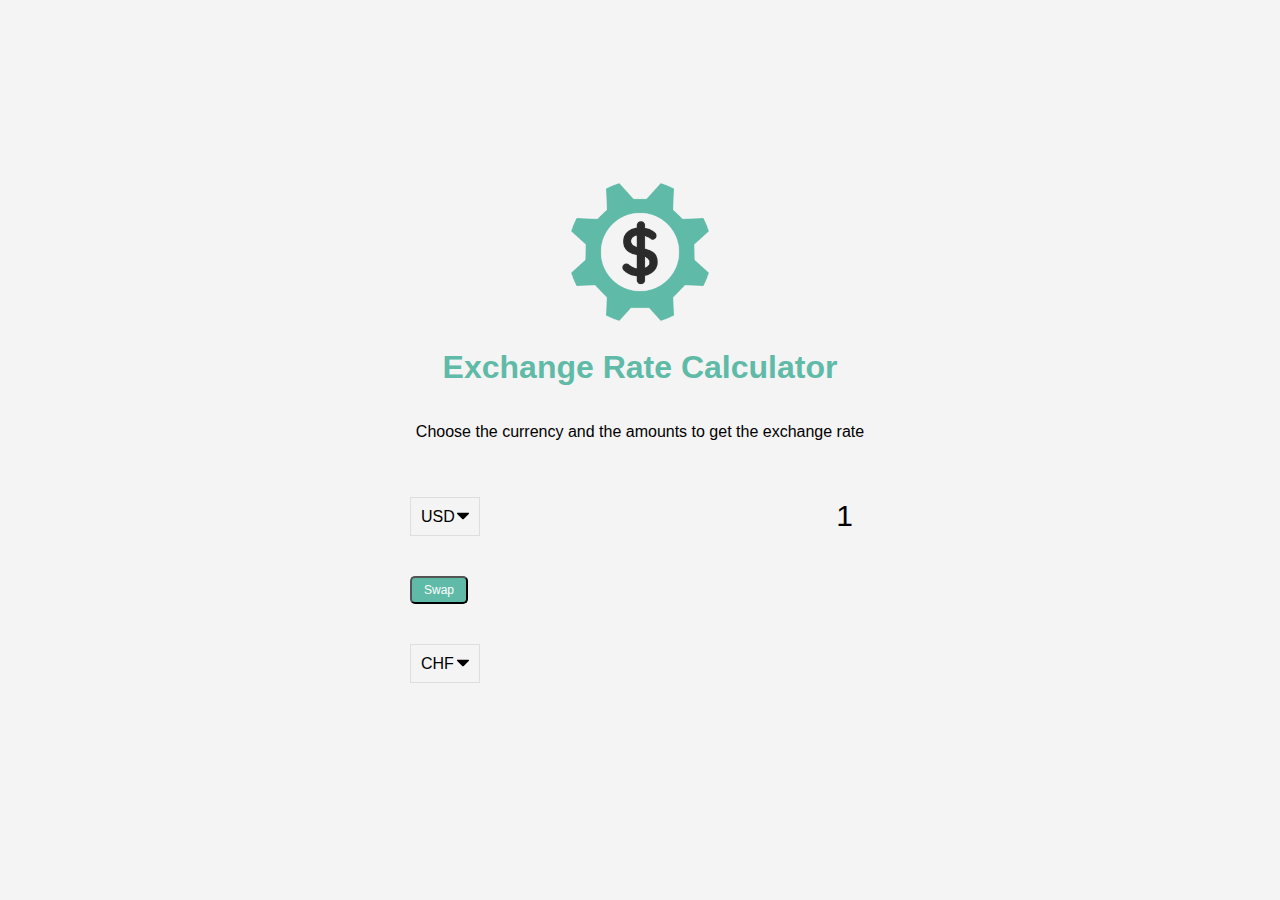
<file: Exchange-money/index.html>
<!DOCTYPE html>
<html lang="en">
	<head>
		<meta charset="UTF-8" />
		<meta name="viewport" content="width=device-width, initial-scale=1.0" />
		<link href="./style.css" rel="stylesheet" />
		<title>Exchange Rate Calculator</title>
	</head>
	<body>
		<img src="img/money.png" alt="" class="money-img" />
		<h1>Exchange Rate Calculator</h1>
		<p>Choose the currency and the amounts to get the exchange rate</p>

		<div class="container">
			<div class="currency">
				<select id="currency-one">
					<option value="AED">AED</option>
					<option value="ARS">ARS</option>
					<option value="AUD">AUD</option>
					<option value="BGN">BGN</option>
					<option value="BRL">BRL</option>
					<option value="BSD">BSD</option>
					<option value="CAD">CAD</option>
					<option value="CHF">CHF</option>
					<option value="CLP">CLP</option>
					<option value="CNY">CNY</option>
					<option value="COP">COP</option>
					<option value="CZK">CZK</option>
					<option value="DKK">DKK</option>
					<option value="DOP">DOP</option>
					<option value="EGP">EGP</option>
					<option value="EUR">EUR</option>
					<option value="FJD">FJD</option>
					<option value="GBP">GBP</option>
					<option value="GTQ">GTQ</option>
					<option value="HKD">HKD</option>
					<option value="HRK">HRK</option>
					<option value="HUF">HUF</option>
					<option value="IDR">IDR</option>
					<option value="ILS">ILS</option>
					<option value="INR">INR</option>
					<option value="ISK">ISK</option>
					<option value="JPY">JPY</option>
					<option value="KRW">KRW</option>
					<option value="KZT">KZT</option>
					<option value="MXN">MXN</option>
					<option value="MYR">MYR</option>
					<option value="NOK">NOK</option>
					<option value="NZD">NZD</option>
					<option value="PAB">PAB</option>
					<option value="PEN">PEN</option>
					<option value="PHP">PHP</option>
					<option value="PKR">PKR</option>
					<option value="PLN">PLN</option>
					<option value="PYG">PYG</option>
					<option value="RON">RON</option>
					<option value="RUB">RUB</option>
					<option value="SAR">SAR</option>
					<option value="SEK">SEK</option>
					<option value="SGD">SGD</option>
					<option value="THB">THB</option>
					<option value="TRY">TRY</option>
					<option value="TWD">TWD</option>
					<option value="UAH">UAH</option>
					<option value="USD" selected="">USD</option>
					<option value="UYU">UYU</option>
					<option value="VND">VND</option>
					<option value="ZAR">ZAR</option>
				</select>
				<input type="number" id="amount-one" value="1" />
			</div>

			<div class="swat-rate-container">
				<button class="btn" id="rate">
					Swap
				</button>
				<div class="rate" id="rate"> </div>
			</div>

			<div class="currency">
				<select id="currency-two">
					<option value="AED">AED</option>
					<option value="ARS">ARS</option>
					<option value="AUD">AUD</option>
					<option value="BGN">BGN</option>
					<option value="BRL">BRL</option>
					<option value="BSD">BSD</option>
					<option value="CAD">CAD</option>
					<option value="CHF" selected>CHF</option>
					<option value="CLP">CLP</option>
					<option value="CNY">CNY</option>
					<option value="COP">COP</option>
					<option value="CZK">CZK</option>
					<option value="DKK">DKK</option>
					<option value="DOP">DOP</option>
					<option value="EGP">EGP</option>
					<option value="EUR">EUR</option>
					<option value="FJD">FJD</option>
					<option value="GBP">GBP</option>
					<option value="GTQ">GTQ</option>
					<option value="HKD">HKD</option>
					<option value="HRK">HRK</option>
					<option value="HUF">HUF</option>
					<option value="IDR">IDR</option>
					<option value="ILS">ILS</option>
					<option value="INR">INR</option>
					<option value="ISK">ISK</option>
					<option value="JPY">JPY</option>
					<option value="KRW">KRW</option>
					<option value="KZT">KZT</option>
					<option value="MXN">MXN</option>
					<option value="MYR">MYR</option>
					<option value="NOK">NOK</option>
					<option value="NZD">NZD</option>
					<option value="PAB">PAB</option>
					<option value="PEN">PEN</option>
					<option value="PHP">PHP</option>
					<option value="PKR">PKR</option>
					<option value="PLN">PLN</option>
					<option value="PYG">PYG</option>
					<option value="RON">RON</option>
					<option value="RUB">RUB</option>
					<option value="SAR">SAR</option>
					<option value="SEK">SEK</option>
					<option value="SGD">SGD</option>
					<option value="THB">THB</option>
					<option value="TRY">TRY</option>
					<option value="TWD">TWD</option>
					<option value="UAH">UAH</option>
					<option value="USD">USD</option>
					<option value="UYU">UYU</option>
					<option value="VND">VND</option>
					<option value="ZAR">ZAR</option>
				</select>
				<input type="number" id="amount-two" />
			</div>
		</div>

		<script src="./script.js"></script>
	</body>
</html>
</file>
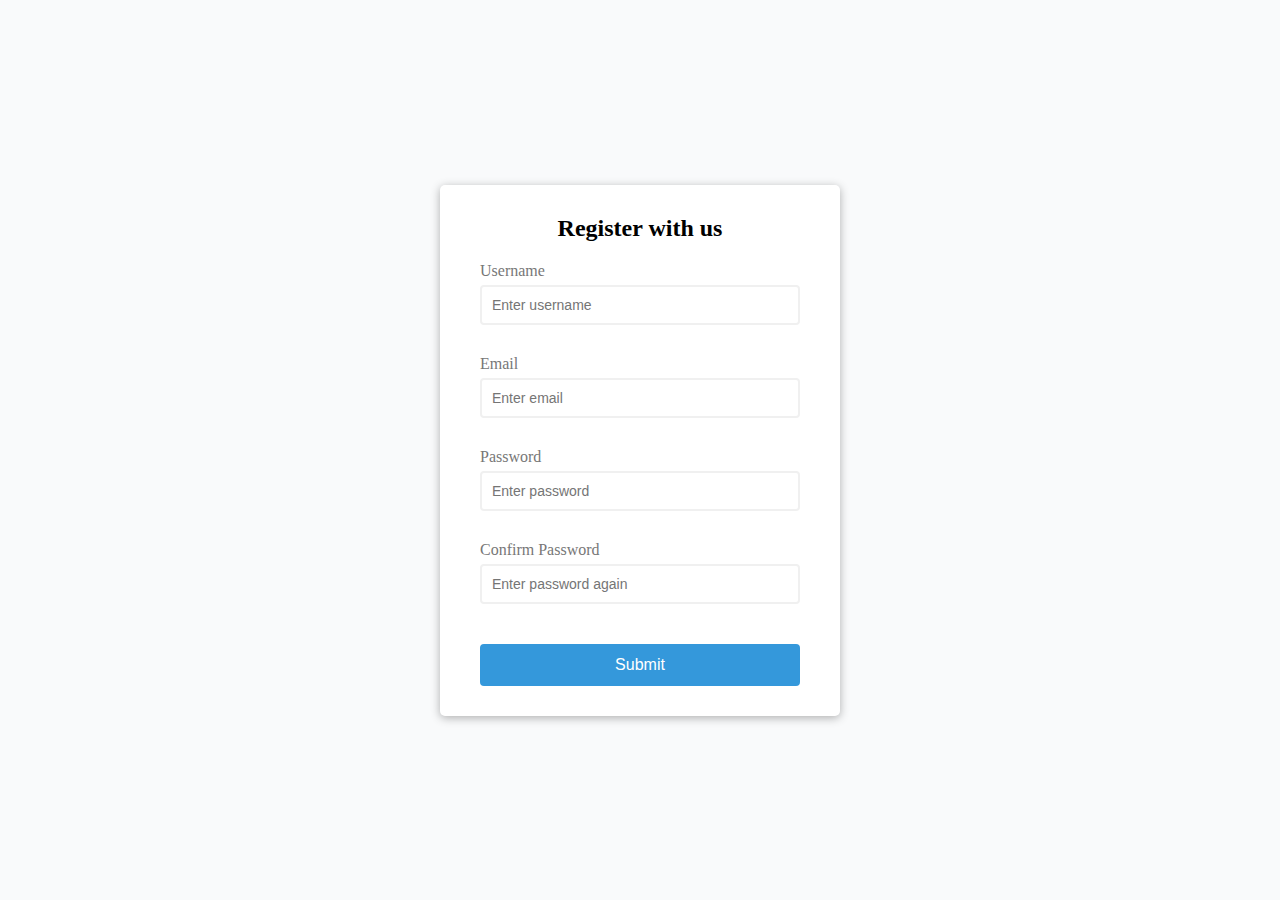
<file: Form-Validation/index.html>
<!DOCTYPE html>
<html lang="en">
	<head>
		<meta charset="UTF-8" />
		<meta name="viewport" content="width=device-width, initial-scale=1.0" />
		<link rel="stylesheet" href="style.css" />
		<title>Form Validator</title>
	</head>
	<body>
		<div class="container">
			<form id="form" class="form">
				<h2>Register with us</h2>
				<div class="form-control">
					<label for="username" class="">Username</label>
					<input type="text" id="username" placeholder="Enter username" />
					<small></small>
				</div>
				<div class="form-control">
					<label for="email" class="">Email</label>
					<input type="text" id="email" placeholder="Enter email" />
					<small></small>
				</div>
				<div class="form-control">
					<label for="password" class="">Password</label>
					<input type="password" id="password" placeholder="Enter password" />
					<small></small>
				</div>
				<div class="form-control">
					<label for="password2" class="">Confirm Password</label>
					<input
						type="password2"
						id="password2"
						placeholder="Enter password again"
					/>
					<small></small>
				</div>
				<button>Submit</button>
			</form>
		</div>
		<script src="index.js"></script>
	</body>
</html>
</file>
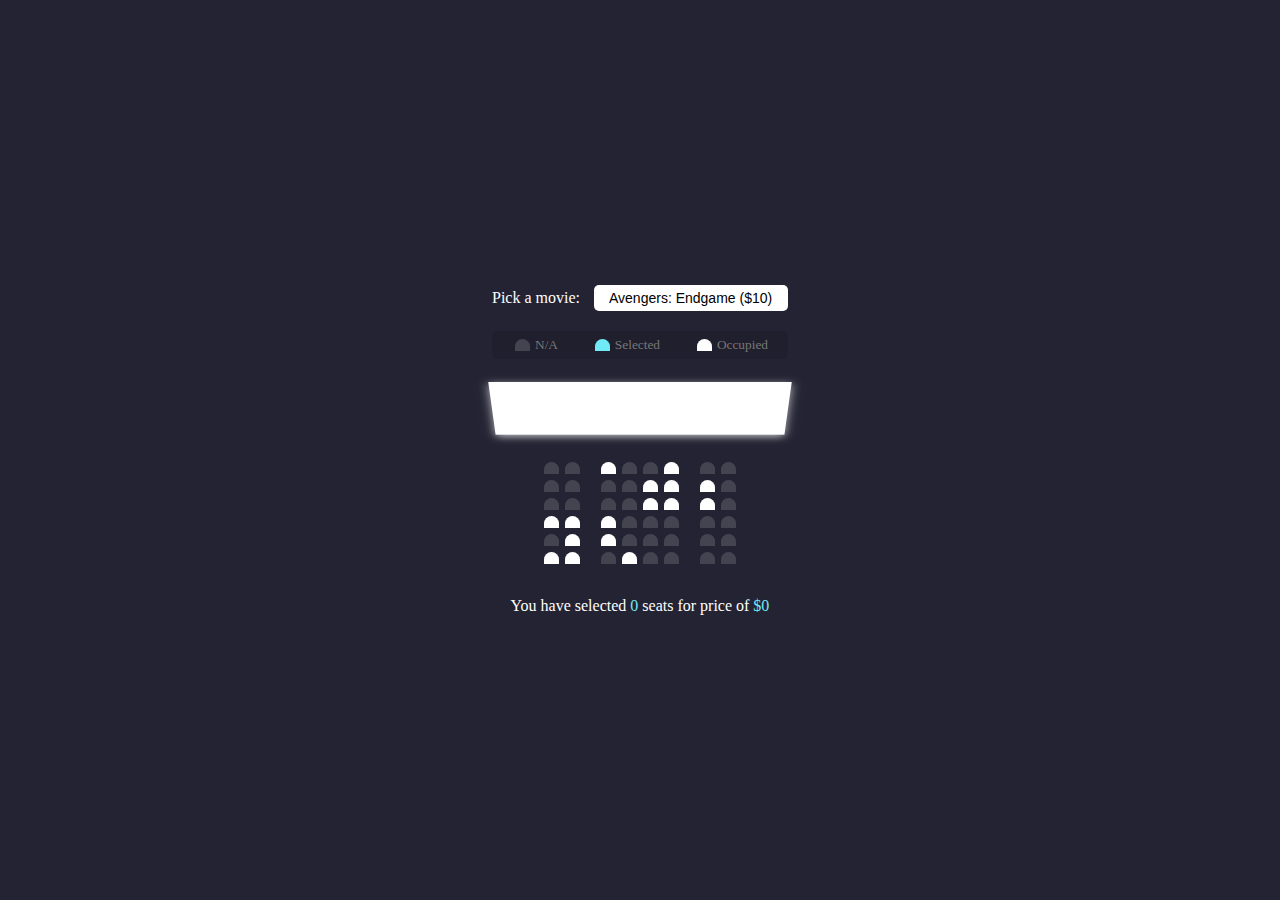
<file: Movie-seatbooking/index.html>
<!DOCTYPE html>
<html lang="en">
	<head>
		<meta charset="UTF-8" />
		<meta name="viewport" content="width=device-width, initial-scale=1.0" />
		<link rel="stylesheet" href="style.css" />
		<title>Movie Seat Booking</title>
	</head>
	<body>
		<div class="movie-container">
			<label>Pick a movie:</label>
			<select id="movie">
				<option value="10">Avengers: Endgame ($10)</option>
				<option value="12">Joker ($12)</option>
				<option value="8">Toy Story 4 ($8)</option>
				<option value="9">The Lion King ($9)</option>
			</select>

			<ul class="showcase">
				<li>
					<div class="seat"></div>
					<small>N/A</small>
				</li>
				<li>
					<div class="seat selected"></div>
					<small>Selected</small>
				</li>
				<li>
					<div class="seat occupied"></div>
					<small>Occupied</small>
				</li>
			</ul>

			<div class="container">
				<div class="screen"></div>
				<div class="row">
					<div class="seat"></div>
					<div class="seat"></div>
					<div class="seat occupied"></div>
					<div class="seat"></div>
					<div class="seat"></div>
					<div class="seat occupied"></div>
					<div class="seat"></div>
					<div class="seat"></div>
				</div>
				<div class="row">
					<div class="seat"></div>
					<div class="seat"></div>
					<div class="seat"></div>
					<div class="seat"></div>
					<div class="seat occupied"></div>
					<div class="seat occupied"></div>
					<div class="seat occupied"></div>
					<div class="seat"></div>
				</div>
				<div class="row">
					<div class="seat"></div>
					<div class="seat"></div>
					<div class="seat"></div>
					<div class="seat"></div>
					<div class="seat occupied"></div>
					<div class="seat occupied"></div>
					<div class="seat occupied"></div>
					<div class="seat"></div>
				</div>
				<div class="row">
					<div class="seat occupied"></div>
					<div class="seat occupied"></div>
					<div class="seat occupied"></div>
					<div class="seat"></div>
					<div class="seat"></div>
					<div class="seat"></div>
					<div class="seat"></div>
					<div class="seat"></div>
				</div>
				<div class="row">
					<div class="seat"></div>
					<div class="seat occupied"></div>
					<div class="seat occupied"></div>
					<div class="seat"></div>
					<div class="seat"></div>
					<div class="seat"></div>
					<div class="seat"></div>
					<div class="seat"></div>
				</div>
				<div class="row">
					<div class="seat occupied"></div>
					<div class="seat occupied"></div>
					<div class="seat"></div>
					<div class="seat occupied"></div>
					<div class="seat"></div>
					<div class="seat"></div>
					<div class="seat"></div>
					<div class="seat"></div>
				</div>
			</div>

			<p class="text"
				>You have selected <span id="count">0</span> seats for price of
				<span id="total">0</span></p
			>
		</div>

		<script src="index.js"></script>
	</body>
</html>
</file>
<file: Exchange-money/style.css>
:root {
	--primary--color: #5fbaa7;
}

* {
	box-sizing: border-box;
}

body {
	background-color: #f4f4f4;
	display: flex;
	flex-direction: column;
	align-items: center;
	justify-content: center;
	height: 100vh;
	font-family: Arial, Helvetica, sans-serif;
	margin: 0;
	padding: 20px;
}

h1 {
	color: var(--primary--color);
}

p {
	text-align: center;
}

.btn {
	color: #fff;
	background-color: var(--primary--color);
	cursor: pointer;
	border-radius: 5px;
	font-size: 12px;
	padding: 5px 12px;
}

.money-img {
	width: 150px;
}

.currency {
	padding: 40px 0;
	display: flex;
	align-items: center;
	justify-content: space-between;
}

.currency select {
	padding: 10px 20px 10px 10px;
	-webkit-appearance: none;
	-moz-appearance: none;
	appearance: none;
	border: 1px solid #dedede;
	font-size: 16px;
	background: transparent;
	background-image: url('data:image/svg+xml;charset=US-ASCII,%3Csvg%20xmlns%3D%22http%3A%2F%2Fwww.w3.org%2F2000%2Fsvg%22%20width%3D%22292.4%22%20height%3D%22292.4%22%3E%3Cpath%20fill%3D%22%20000002%22%20d%3D%22M287%2069.4a17.6%2017.6%200%200%200-13-5.4H18.4c-5%200-9.3%201.8-12.9%205.4A17.6%2017.6%200%200%200%200%2082.2c0%205%201.8%209.3%205.4%2012.9l128%20127.9c3.6%203.6%207.8%205.4%2012.8%205.4s9.2-1.8%2012.8-5.4L287%2095c3.5-3.5%205.4-7.8%205.4-12.8%200-5-1.9-9.2-5.5-12.8z%22%2F%3E%3C%2Fsvg%3E');
	background-position: right 10px top 50%, 0, 0;
	background-size: 12px auto, 100%;
	background-repeat: no-repeat;
}

.currency input {
	border: 0;
	background: transparent;
	font-size: 30px;
	text-align: right;
}

.swap-rate-container {
	display: flex;
	align-items: center;
	justify-content: space-between;
}

.rate {
	color: var(--primary--color);
	font-size: 14px;
	padding: 0 10px;
}

select:focus,
input:focus,
button:focus {
	outline: 0;
}

@media (max-width: 600px) {
	.currency {
		width: 200px;
	}
}
</file>
<file: Form-Validation/style.css>
@import url('https://fonts.googleapis.com/css2?family=Open+Sans+Condensed:wght@300&display=swap');

:root {
	--success-color: #2ecc71;
	--error-color: #e74c3c;
}

* {
	box-sizing: border-box;
}

body {
	background-color: #f9fafb;
	font-family: 'Open Sans', 'sans-serif';
	display: flex;
	justify-content: center;
	align-items: center;
	min-height: 100vh;
	margin: 0;
}

.container {
	background-color: #fff;
	border-radius: 5px;
	box-shadow: 0 2px 10px rgba(0, 0, 0, 0.3);
	width: 400px;
}

h2 {
	text-align: center;
	margin: 0 0 20px;
}

.form {
	padding: 30px 40px;
}

.form-control {
	margin-bottom: 10px;
	padding-bottom: 20px;
	position: relative;
}

.form-control label {
	color: #777;
	display: block;
	margin-bottom: 5px;
}

.form-control input {
	border: 2px solid #f0f0f0;
	border-radius: 4px;
	display: block;
	width: 100%;
	padding: 10px;
	font-size: 14px;
}

.form-control input:focus {
	outline: 0;
	border-color: #777;
}

.form-control.success input {
	border-color: var(--success-color);
}

.form-control.error input {
	border-color: var(--error-color);
}

.form-control small {
	color: var(--error-color);
	position: absolute;
	bottom: 0;
	left: 0;
	/* visibility: hidden; */
}

.form button {
	cursor: pointer;
	background-color: #3498db;
	border: 2px solid #3498db;
	border-radius: 4px;
	color: white;
	display: block;
	font-size: 16px;
	padding: 10px;
	margin-top: 20px;
	width: 100%;
}
</file>
<file: Movie-seatbooking/style.css>
@import url('https://fonts.googleapis.com/css2?family=Roboto&display=swap');

* {
	box-sizing: border-box;
	margin: 0;
}

body {
	background-color: #242333;
	display: flex;
	flex-direction: column;
	color: #fff;
	height: 100vh;
	width: 100vw;
	justify-content: center;
	align-items: center;
}

.movie-container {
	text-align: center;
}

.movie-container select {
	background-color: #fff;
	border: 0;
	border-radius: 5px;
	font-size: 14px;
	margin-left: 10px;
	padding: 5px 15px;
	appearance: none;
}

.container {
	perspective: 1000px;
	margin-bottom: 30px;
}

.seat {
	background-color: #444451;
	height: 12px;
	width: 15px;
	margin: 3px;
	border-top-left-radius: 10px;
	border-top-right-radius: 10px;
}

.seat.selected {
	background-color: #6feaf6;
}

.seat.occupied {
	background-color: #fff;
}

.seat:nth-of-type(2) {
	margin-right: 18px;
}

.seat:nth-last-of-type(2) {
	margin-left: 18px;
}

.seat:not(.occupied):hover {
	cursor: pointer;
	transform: scale(1.2);
}

.showcase {
	background-color: rgba(0, 0, 0, 0.1);
	padding: 5px 10px;
	border-radius: 5px;
	display: flex;
	color: #777;
	list-style-type: none;
	justify-content: space-between;
	margin-top: 20px;
}

.showcase li {
	display: flex;
	align-items: center;
	justify-content: center;
	margin: 0 10px;
}

.showcase li small {
	margin-left: 2px;
}

.row {
	display: flex;
	justify-content: center;
	width: 100%;
}

.screen {
	background-color: #fff;
	height: 70px;
	width: 100%;
	margin: 15px 0;
	transform: rotateX(-45deg);
	box-shadow: 0 3px 10px rgba(255, 255, 255, 0.7);
}

p.text span {
	color: #6feaf6;
}
</file>
